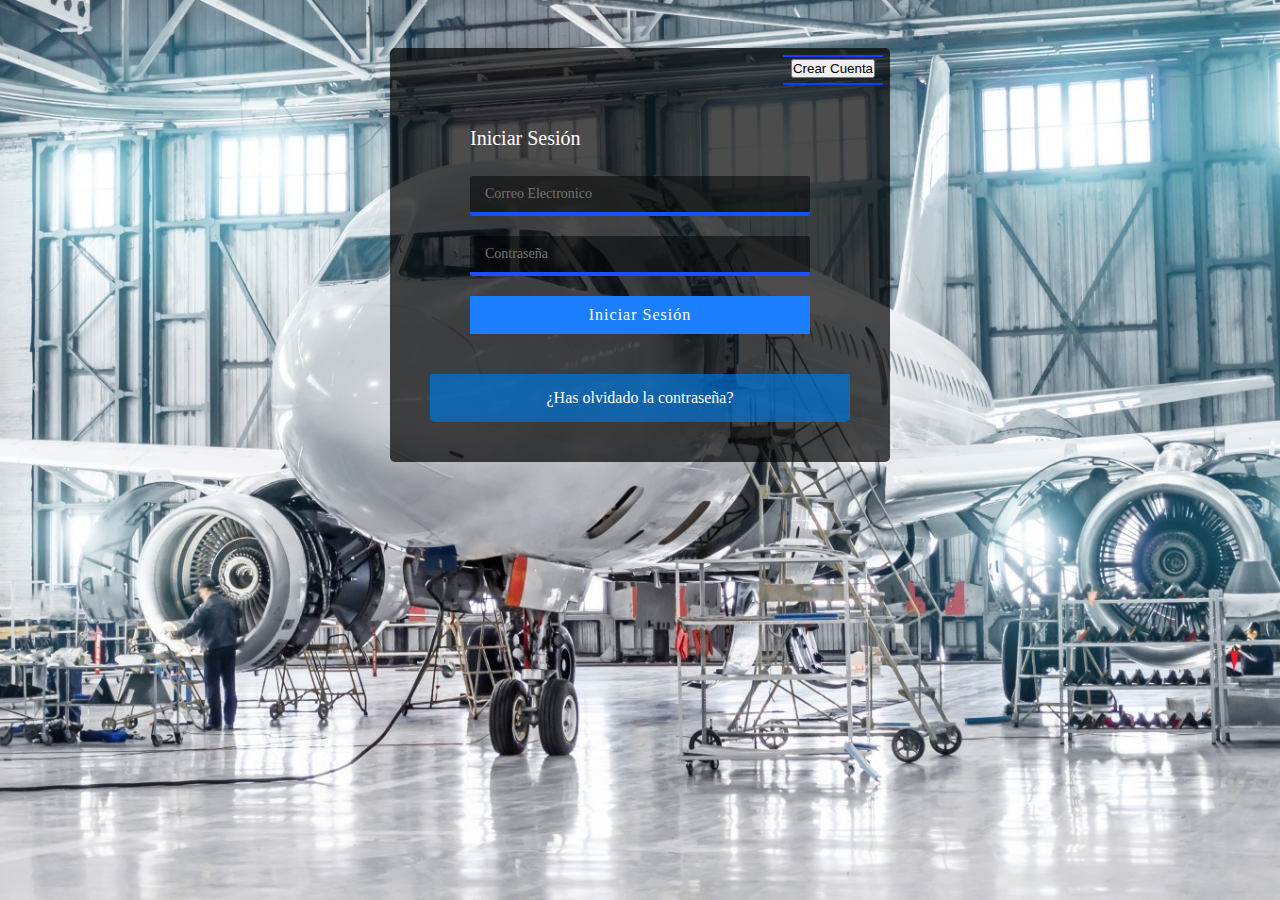
<file: WEB/html/index.html>
<!DOCTYPE html>
<html lang="es">

<head>
    <meta charset="UTF-8">
    <meta name="viewport" content="width=device-width, initial-scale=1.0">
    <title>INICIO</title>
    <link rel="stylesheet" href="../css/index.css">
</head>

<body>
    <div class="contenedor-form">

        <div class="palanca">
            <button>Crear Cuenta</button>
        </div>

        <div class="formulario">
            <h2>Iniciar Sesión</h2>
            <form action="#">
                <input type="email" placeholder="Correo Electronico" required>
                <input type="password" placeholder="Contraseña" required>
                <input type="submit" value="Iniciar Sesión">
            </form>
        </div>

        <div class="formulario">
            <h2>Crea tu Cuenta</h2>
            <form action="#">
                <input type="text" placeholder="Usuario" required>

                <input type="password" placeholder="Contraseña" required>

                <input type="email" placeholder="Correo Electronico" required>

                <input type="text" placeholder="Teléfono" required>

                <input type="submit" value="Registrarse">
            </form>
        </div>
        <div class="borrar-password">
            <a href="../html/borrar_password.html">¿Has olvidado la contraseña?</a>
        </div>
    </div>
    <!--JAVASCRIPT-->
    <script src="../js/jquery-3.1.1.min.js"></script>
    <script src="../js/index.js"></script>
</body>

</html>
</file>
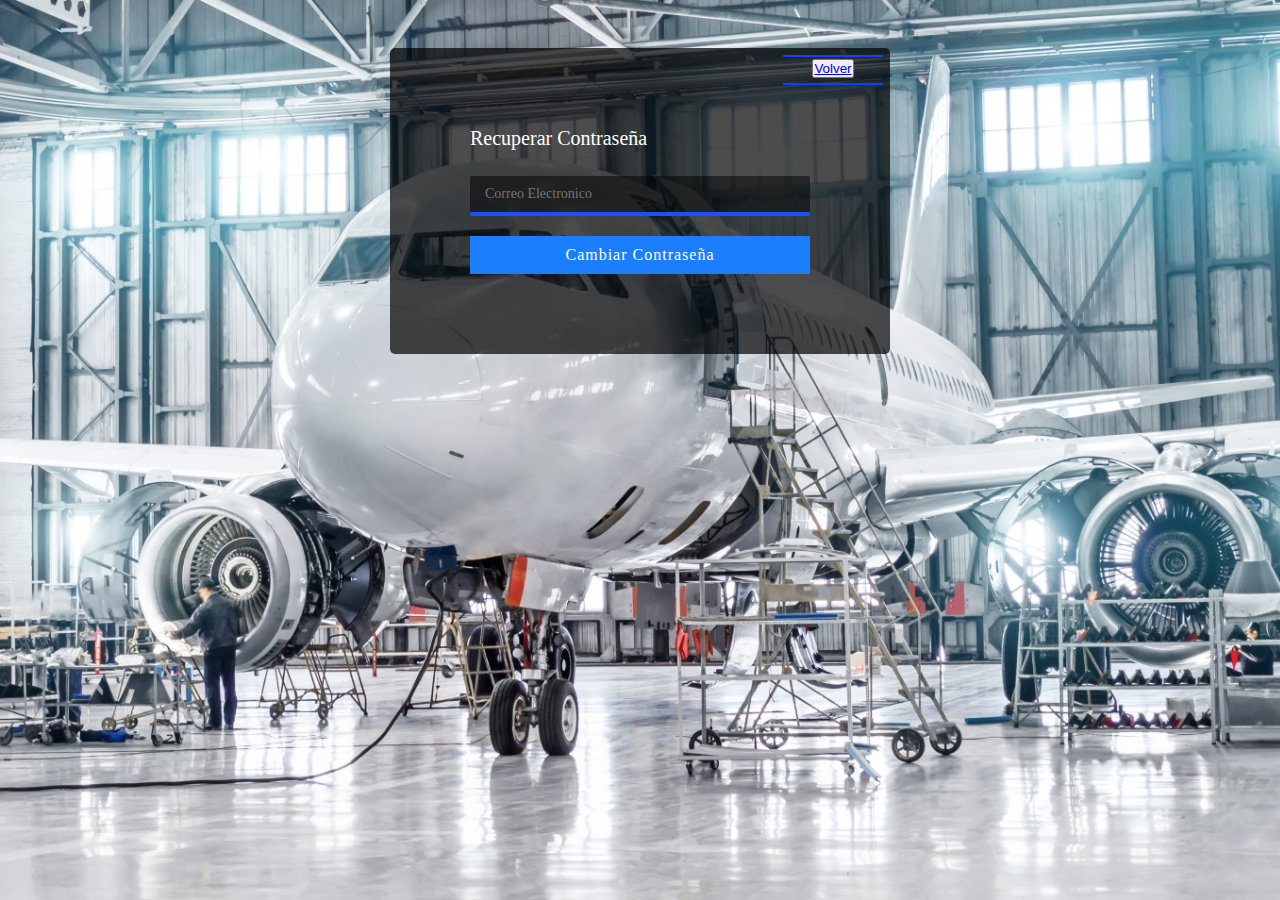
<file: WEB/html/borrar_password.html>
<!DOCTYPE html>
<html lang="es">

<head>
    <meta charset="UTF-8">
    <meta name="viewport" content="width=device-width, initial-scale=1.0">
    <title>INICIO</title>
    <link rel="stylesheet" href="../css/borrar_pass.css">
</head>

<body>
    <div class="contenedor-form">

        <div>
            <div class="atras">
                <button><a href="../html/index.html">Volver</a></button>
            </div>
        </div>

        <div class="formulario">
            <h2>Recuperar Contraseña</h2>
            <form action="#">
                <input type="email" placeholder="Correo Electronico" required>
                <input type="submit" value="Cambiar Contraseña">
            </form>
        </div>
    </div>
</body>

</html>
</file>
<file: WEB/css/index.css>
* {
    margin: 0;
    padding: 0;
    -webkit-box-sizing: border-box;
    -moz-box-sizing: border-box;
    box-sizing: border-box;
}

body {
    background: url(../../img/aeropspace_shutterstock_1048379746.jpg);
    background-size: cover;
    background-attachment: fixed;
    font-family: Roboto;
}

.contenedor-form {
    background: rgba(0, 0, 0, .7);
    max-width: 500px;
    width: 100%;
    margin: 48px auto;
    border-radius: 5px;
    color: #fff;
    position: relative;
    padding: 40px;
}

.contenedor-form .palanca {
    position: absolute;
    top: 7px;
    right: 7px;
    width: 100px;
    height: 30px;
    font-size: 12px;
    line-height: 25px;
    text-align: center;
    border-top: 2px solid #1b3dff;
    border-bottom: 2px solid #0044ff;
    cursor: pointer;
    transition: all .5s ease;
}

.contenedor-form .palanca:hover {
    border-top: 2px solid #0075d9;
    border-bottom: 2px solid #0075d9;
}

.contenedor-form .palanca span {
    letter-spacing: 1px;
}

.contenedor-form h2 {
    margin: 0 0 28px 0;
    font-size: 20px;
    font-weight: 400;
    line-height: 1;
}

.contenedor-form input[type="text"],
.contenedor-form input[type="password"],
.contenedor-form input[type="email"] {
    outline: none;
    display: block;
    width: 100%;
    padding: 10px 15px;
    margin: 0 0 20px 0;
    background: rgba(0, 0, 0, .5);
    color: #fff;
    border: none;
    border-radius: 2px;
    border-bottom: 4px solid #1b50ff;
    box-sizing: border-box;
    font-family: Roboto;
    font-size: 14px;
    font-weight: normal;
    transition: all .5s ease;
}

.contenedor-form input[type="text"]:focus,
.contenedor-form input[type="password"]:focus,
.contenedor-form input[type="email"]:focus {
    border-bottom: 4px solid #0075d9;
}

.contenedor-form input[type="submit"] {
    background: #1b7eff;
    color: #FFF;
    width: 100%;
    border: none;
    padding: 10px 0;
    font-size: 16px;
    font-weight: normal;
    font-family: Roboto;
    letter-spacing: 1px;
    cursor: pointer;
    transition: all .5s ease;
}

.contenedor-form input[type="submit"]:hover {
    background: rgba(0, 117, 217, 0.7);
}

.contenedor-form .borrar-password {
    background: rgba(0, 117, 217, .7);
    width: 100%;
    padding: 15px 0;
    text-align: center;
    border-bottom-left-radius: 5px;
    border-bottom-right-radius: 5px;
}

.contenedor-form .borrar-password a {
    color: #fff;
    text-decoration: none;
    font-size: 16px;
}

.contenedor-form .formulario {
    display: none;
    padding: 40px;
}

.contenedor-form .formulario:nth-child(2) {
    display: block;
}
</file>
<file: WEB/css/borrar_pass.css>
* {
    margin: 0;
    padding: 0;
    -webkit-box-sizing: border-box;
    -moz-box-sizing: border-box;
    box-sizing: border-box;
}

body {
    background: url(../../img/aeropspace_shutterstock_1048379746.jpg);
    background-size: cover;
    background-attachment: fixed;
    font-family: Roboto;
}

.contenedor-form {
    background: rgba(0, 0, 0, .7);
    max-width: 500px;
    width: 100%;
    margin: 48px auto;
    border-radius: 5px;
    color: #fff;
    position: relative;
    padding: 40px;
}

.contenedor-form .atras {
    position: absolute;
    top: 7px;
    right: 7px;
    width: 100px;
    height: 30px;
    font-size: 12px;
    line-height: 25px;
    text-align: center;
    border-top: 2px solid #1b3dff;
    border-bottom: 2px solid #0044ff;
    cursor: pointer;
    transition: all .5s ease;
}

.contenedor-form .atras:hover {
    border-top: 2px solid #0075d9;
    border-bottom: 2px solid #0075d9;
}

.contenedor-form h2 {
    margin: 0 0 28px 0;
    font-size: 20px;
    font-weight: 400;
    line-height: 1;
}

.contenedor-form input[type="email"] {
    outline: none;
    display: block;
    width: 100%;
    padding: 10px 15px;
    margin: 0 0 20px 0;
    background: rgba(0, 0, 0, .5);
    color: #fff;
    border: none;
    border-radius: 2px;
    border-bottom: 4px solid #1b50ff;
    box-sizing: border-box;
    font-family: Roboto;
    font-size: 14px;
    font-weight: normal;
    transition: all .5s ease;
}

.contenedor-form input[type="email"]:focus {
    border-bottom: 4px solid #0075d9;
}

.contenedor-form input[type="submit"] {
    background: #1b7eff;
    color: #FFF;
    width: 100%;
    border: none;
    padding: 10px 0;
    font-size: 16px;
    font-weight: normal;
    font-family: Roboto;
    letter-spacing: 1px;
    cursor: pointer;
    transition: all .5s ease;
}

.contenedor-form input[type="submit"]:hover {
    background: rgba(0, 117, 217, 0.7);
}

.contenedor-form .borrar-password {
    background: rgba(0, 117, 217, .7);
    width: 100%;
    padding: 15px 0;
    text-align: center;
    border-bottom-left-radius: 5px;
    border-bottom-right-radius: 5px;
}

.contenedor-form .borrar-password a {
    color: #fff;
    text-decoration: none;
    font-size: 16px;
}

.contenedor-form .formulario {
    display: none;
    padding: 40px;
}

.contenedor-form .formulario:nth-child(2) {
    display: block;
}

@media screen and (max-width: 497px) {}
</file>
